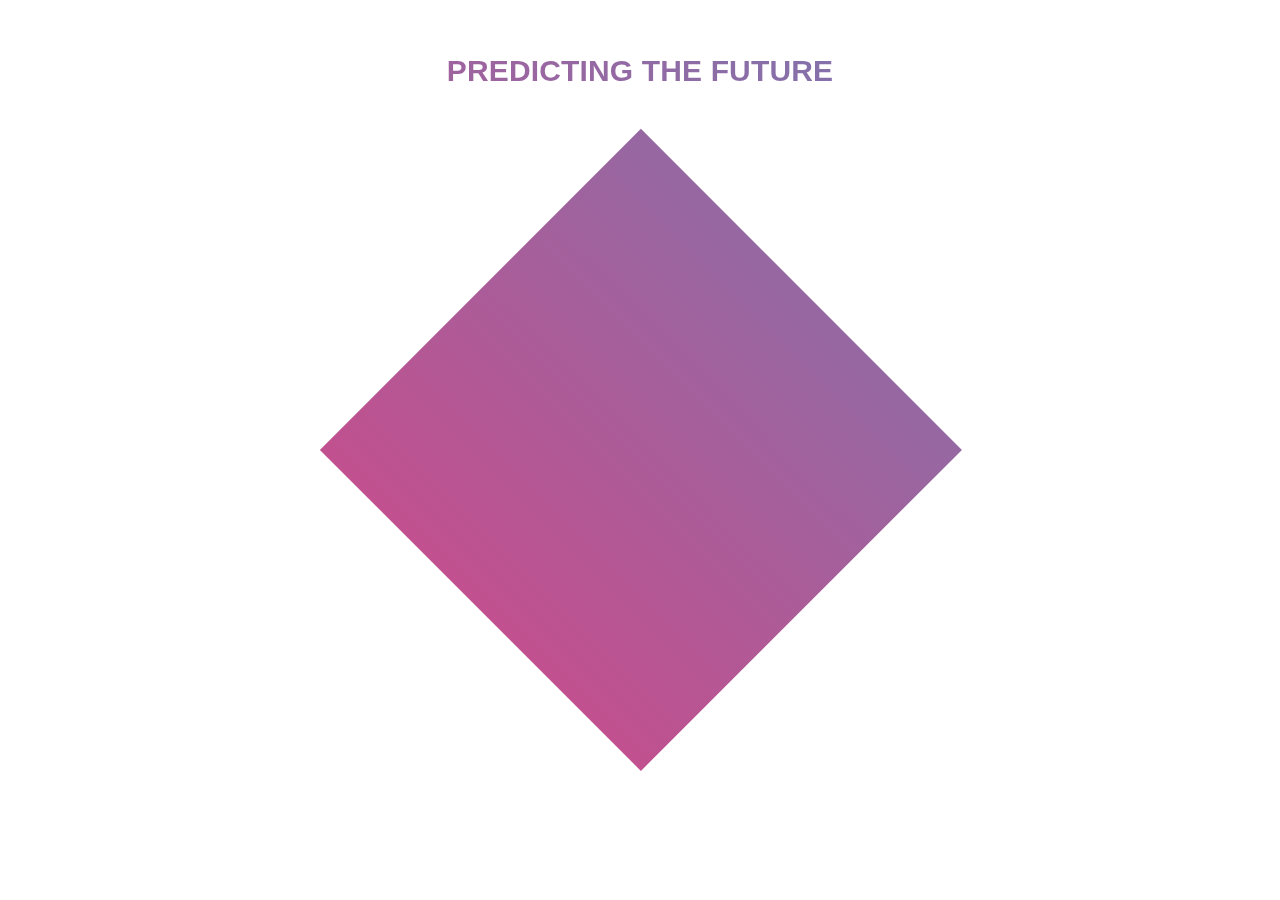
<file: index.html>
<link rel="stylesheet" type="text/css" href="index.css">
<head>
  <body>
<div class="view">
  <div class="logo-wrapper"><a class="logo" href="About.html" target="_blank">
    <span style="margin-left: 0.2">Crypto</span><span style="font-weight: 900px">Currentcy</span></a></div>
</div>
  </body>
</head>
</file>
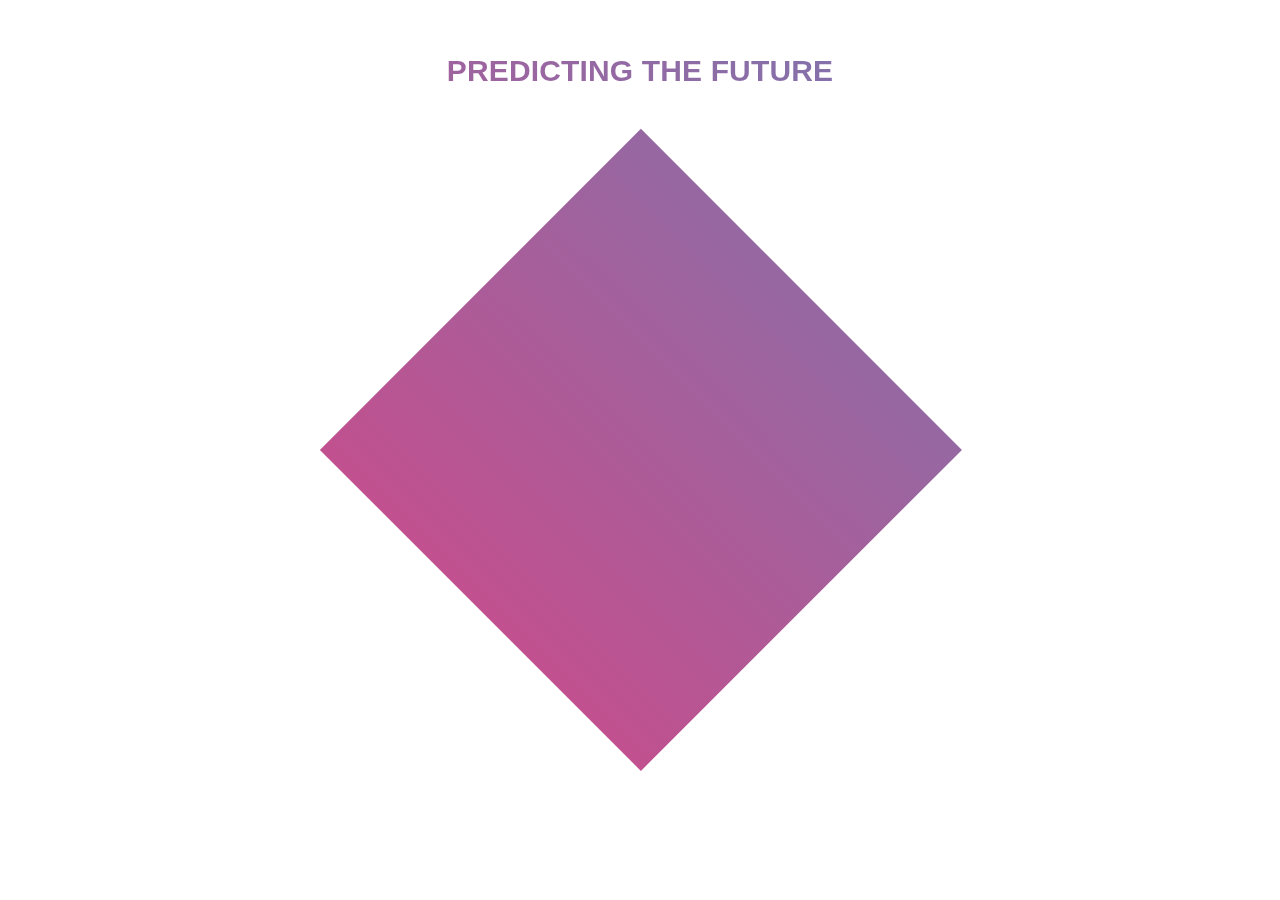
<file: Yproject-master/index.html>
<link rel="stylesheet" type="text/css" href="index.css">
<head>
  <title>cc || welcome</title>
</head>
<body>
  <div class="view">
    <div class="logo-wrapper"><a class="logo" href="About.html" target="_blank">
      <span style="margin-left: 0.2">Crypto</span><span style="font-weight: 900px">Currentcy</span></a></div>
  </div>
</body>
</file>
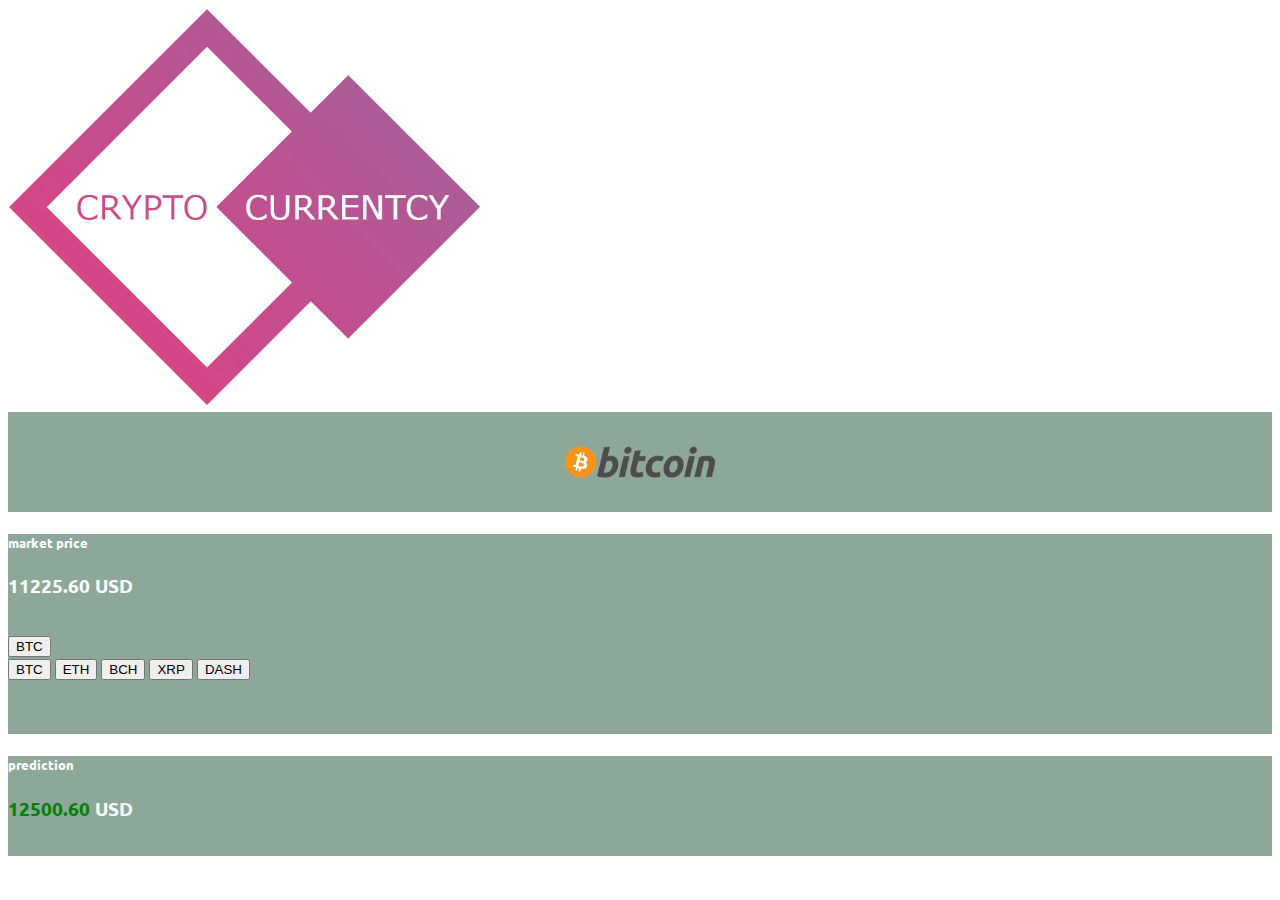
<file: about.html>
<!doctype html>
<html lang="en">
  <head>
    <title>cc || predicting the future</title>
    <!-- Required meta tags -->
    <meta charset="utf-8">
    <meta name="viewport" content="width=device-width, initial-scale=1, shrink-to-fit=no">
    <!-- Bootstrap CSS -->
    <link rel="stylesheet" href="https://maxcdn.bootstrapcdn.com/bootstrap/4.0.0-beta.2/css/bootstrap.min.css" integrity="sha384-PsH8R72JQ3SOdhVi3uxftmaW6Vc51MKb0q5P2rRUpPvrszuE4W1povHYgTpBfshb" crossorigin="anonymous">
    <!-- My CSS -->
    <link rel="stylesheet" type="text/css" href="about.css">
    <link href="https://fonts.googleapis.com/css?family=Ubuntu" rel="stylesheet">
  </head>
  <body>
    <!-- MAIN CONTAINER -->


    <div class="container">
      <div class="row">
          <!-- OUR LOGO -->
            <div class="col-sm">
              <div class="media">
                <img data-tilt class="m-auto random" src="logo.png" alt="logo.png">
              </div>
            </div>
      </div>

      <!-- First row with the coin logo and market price -->
      <div>
        <div class="row">
            <!-- COIN TYPE AND LOGO -->
            <div class="col-sm border-2 border-dark rounded m-3 p-3 style_prevu_kit vertical-center row-item">
              <img class="coin-logo" src="img/btc.png">
            </div>
            <!-- MARKET PRICE -->
            <div class="col-sm border-2 border-dark rounded m-3 style_prevu_kit row-item">
              <div class="container p-3 text-center">
                <h5>market price</h5>
                <h3><strong><span class="money">11225.60</span></strong> USD</h3>
              </div>
              <!-- <div class="text-center">
                <script class="ticker" type="text/javascript" src="btc.js">
                </script>
                <script type="text/javascript" src="https://www.cryptonator.com/ui/js/widget/single_widget.js"></script>
              </div> -->
            </div>
        </div>
        <div class="row">

          <div class="col-sm border-2 border-dark rounded m-3 pt-4 pb-5 style_prevu_kit row-item">
            <!-- COIN CHANGER -->
            <div class="dropdown text-center">
              <button class="btn btn-secondary btn-lg dropdown-toggle cointype" type="button" id="dropdownMenu2" data-toggle="dropdown" aria-haspopup="true" aria-expanded="false">
                BTC
              </button>
              <div class="dropdown-menu" aria-labelledby="dropdownMenu2">
                <button class="dropdown-item" type="button" onclick="BTC()">BTC</button>
                <button class="dropdown-item" type="button" onclick="ETH()">ETH</button>
                <button class="dropdown-item" type="button" onclick="BCH()">BCH</button>
                <button class="dropdown-item" type="button" onclick="XRP()">XRP</button>
                <button class="dropdown-item" type="button" onclick="DASH()">DASH</button>
              </div>
            </div>
          </div>
            <!-- PREDICTION -->
            <div class="col-sm border-2 border-dark rounded m-3 style_prevu_kit row-item">
              <div class="container p-3 text-center">
                <h5><strong>prediction</strong></h5>
                <h3><strong><span class="prediction">12500.60</span></strong> USD</h3>
              </div>
            </div>
          </div>
        </div>
      </div>
    <script type="text/javascript" src="about.js"></script>
    <script src="https://code.jquery.com/jquery-3.2.1.slim.min.js" integrity="sha384-KJ3o2DKtIkvYIK3UENzmM7KCkRr/rE9/Qpg6aAZGJwFDMVNA/GpGFF93hXpG5KkN" crossorigin="anonymous"></script>
    <script src="https://cdnjs.cloudflare.com/ajax/libs/popper.js/1.12.3/umd/popper.min.js" integrity="sha384-vFJXuSJphROIrBnz7yo7oB41mKfc8JzQZiCq4NCceLEaO4IHwicKwpJf9c9IpFgh" crossorigin="anonymous"></script>
    <script src="https://maxcdn.bootstrapcdn.com/bootstrap/4.0.0-beta.2/js/bootstrap.min.js" integrity="sha384-alpBpkh1PFOepccYVYDB4do5UnbKysX5WZXm3XxPqe5iKTfUKjNkCk9SaVuEZflJ" crossorigin="anonymous"></script>
    <script src="vanilla-tilt.js"> </script>
  </body>
</html>
</file>
<file: index.css>
html {
  height: 100%;
  font-family: 'source-sans-pro', sans-serif;
  text-transform: uppercase;
  letter-spacing: .009em;
  -webkit-tap-highlight-color: transparent;
}

body {
  height: 100%;
  font-size: 60vmin;
  margin: 0;
}

.view {
  height: 100%;
  background: linear-gradient(45deg, #ee7752, #e73c7e, #23a6d5, #23d5ab);
	background-size: 400% 400%;
  animation: color 15s ease infinite;
}

@keyframes color {
	0% { background-position: 0% 50% }
	50% { background-position: 100% 50% }
	100% { background-position: 0% 50% }
}

.logo-wrapper {
  display: flex;
  align-items: center;
  justify-content: center;
  position: relative;
  width: 100%;
  height: 100%;
  background: #fff;
  mix-blend-mode: screen;
}

.logo-wrapper::before {
  position: absolute;
  top: 6%;
  font-size: 30px;
  font-weight: 600;

}

.logo {
  position: relative;
  width: 1em;
  height: 1em;
  color: #000;
  font-weight: 100;
}

.logo::before,
.logo::after {
  content: '';
  position: absolute;
  box-sizing: border-box;
  transform: rotate(45deg);
  transition: .4s;
  pointer-events: none;
}

.logo::before {
  left: .115em;
  bottom: 0;
  width: .84em;
  height: .84em;
  border: .08em solid;
  transform-origin: .5em .34em;
}

.logo::after {
  right: 0.4em;
  border: .28em solid;
  background: #000;
  transform: rotate(45deg) scale(1.3);
  transform-origin: .06em .5em;
}

.logo span {
  position: absolute;
  z-index: 1;
  top: 50%;
  font-size: .1em;
  line-height: 1em;
  margin-top: -.5em;
  opacity: 0;
  transition: .4s;
  pointer-events: none;
  margin-left: 2em;
}

.logo span:first-child {
  left: .25em;
}

.logo span:last-child {
  color: #fff;
  left: 2em;
}

@media (hover: hover) {

  .logo-wrapper::before {
    content: 'Predicting the Future';
  }

  .logo:hover::before {
    left: 0;
  }

  .logo:hover::after {
    right: 0;
    transform: rotate(45deg) scale(1);
  }

  .logo:hover span:first-child {
    left: -.08em;
    opacity: 1;
  }

  .logo:hover span:last-child {
    left: 3em;
    opacity: 1;
  }

}

@media (hover: none) {

  .logo::before {
    left: 0;
  }

  .logo::after {
    right: 0;
    transform: rotate(45deg) scale(1);
  }

  .logo span:first-child {
    left: -.08em;
    opacity: 1;
  }

  .logo span:last-child {
    left: 4em;
    opacity: 1;
  }

}
</file>
<file: Yproject-master/index.css>
html {
  height: 100%;
  font-family: 'source-sans-pro', sans-serif;
  text-transform: uppercase;
  letter-spacing: .009em;
  -webkit-tap-highlight-color: transparent;
}

body {
  height: 100%;
  font-size: 60vmin;
  margin: 0;
}

.view {
  height: 100%;
  background: linear-gradient(45deg, #ee7752, #e73c7e, #23a6d5, #23d5ab);
	background-size: 400% 400%;
  animation: color 15s ease infinite;
}

@keyframes color {
	0% { background-position: 0% 50% }
	50% { background-position: 100% 50% }
	100% { background-position: 0% 50% }
}

.logo-wrapper {
  display: flex;
  align-items: center;
  justify-content: center;
  position: relative;
  width: 100%;
  height: 100%;
  background: #fff;
  mix-blend-mode: screen;
}

.logo-wrapper::before {
  position: absolute;
  top: 6%;
  font-size: 30px;
  font-weight: 600;

}

.logo {
  position: relative;
  width: 1em;
  height: 1em;
  color: #000;
  font-weight: 100;
}

.logo::before,
.logo::after {
  content: '';
  position: absolute;
  box-sizing: border-box;
  transform: rotate(45deg);
  transition: .4s;
  pointer-events: none;
}

.logo::before {
  left: .115em;
  bottom: 0;
  width: .84em;
  height: .84em;
  border: .08em solid;
  transform-origin: .5em .34em;
}

.logo::after {
  right: 0.4em;
  border: .28em solid;
  background: #000;
  transform: rotate(45deg) scale(1.3);
  transform-origin: .06em .5em;
}

.logo span {
  position: absolute;
  z-index: 1;
  top: 50%;
  font-size: .1em;
  line-height: 1em;
  margin-top: -.5em;
  opacity: 0;
  transition: .4s;
  pointer-events: none;
  margin-left: 2em;
}

.logo span:first-child {
  left: .25em;
}

.logo span:last-child {
  color: #fff;
  left: 2em;
}

@media (hover: hover) {

  .logo-wrapper::before {
    content: 'Predicting the Future';
  }

  .logo:hover::before {
    left: 0;
  }

  .logo:hover::after {
    right: 0;
    transform: rotate(45deg) scale(1);
  }

  .logo:hover span:first-child {
    left: -.08em;
    opacity: 1;
  }

  .logo:hover span:last-child {
    left: 3em;
    opacity: 1;
  }

}

@media (hover: none) {

  .logo::before {
    left: 0;
  }

  .logo::after {
    right: 0;
    transform: rotate(45deg) scale(1);
  }

  .logo span:first-child {
    left: -.08em;
    opacity: 1;
  }

  .logo span:last-child {
    left: 4em;
    opacity: 1;
  }

}
</file>
<file: about.css>
.vertical-center {
  display: flex;
  align-items: center;
}

.random {
  height: 25em;
}

.thicc {
  border-radius: 5px;
}

.style_prevu_kit
{
    -webkit-transition: all 100ms ease-in;
    -webkit-transform: scale(1);
    -ms-transition: all 100ms ease-in;
    -ms-transform: scale(1);
    -moz-transition: all 100ms ease-in;
    -moz-transform: scale(1);
    transition: all 100ms ease-in;
    transform: scale(1);
    background-color: #8da899;
    color: white;
    font-family: ubuntu;
}

.style_prevu_kit:hover
{
    -webkit-transition: all 100ms ease-in;
    -webkit-transform: scale(1.05);
    -ms-transition: all 100ms ease-in;
    -ms-transform: scale(1.05);
    -moz-transition: all 100ms ease-in;
    -moz-transform: scale(1.05);
    transition: all 100ms ease-in;
    transform: scale(1.05);
    background-color: #8da899;
    color: white;
    font-family: ubuntu;
}

.coin-logo {
  height: 2em;
  display: block;
  margin: 0 auto;
}

.row-item {
  height: 100px;
}

.cointype {

}

.money {

}

.ticker {

}

.prediction {
  color: green;
}
</file>
